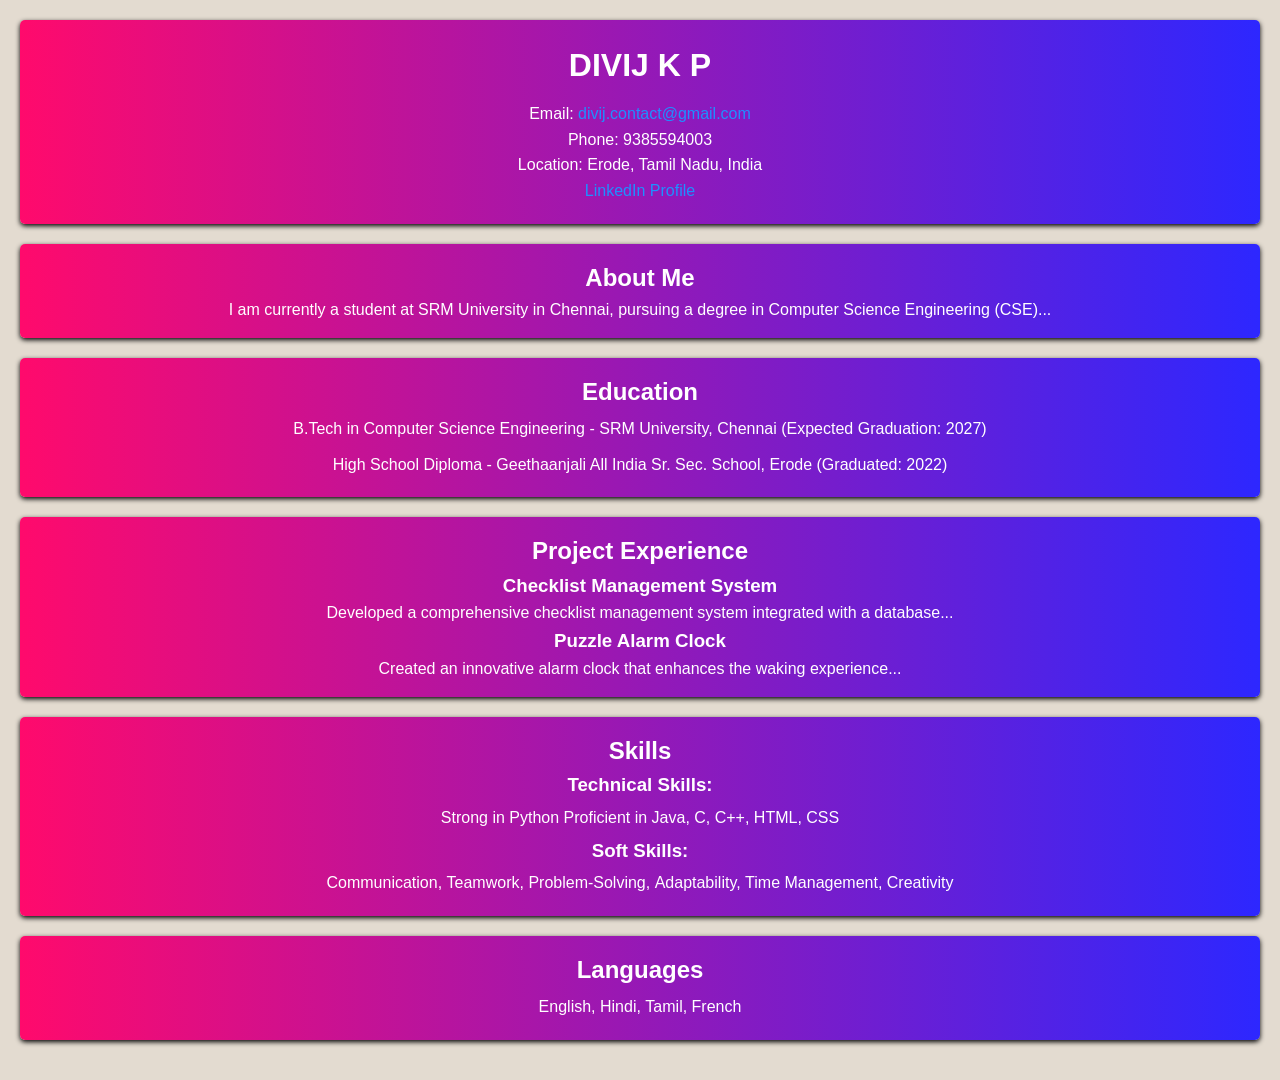
<file: index.html>
<!DOCTYPE html>
<html lang="en">
<head>
    <meta charset="UTF-8">
    <meta name="viewport" content="width=device-width, initial-scale=1.0">
    <title>My Portfolio</title>
    <link rel="stylesheet" href="styles.css"> <!-- Link to your CSS file -->
    <link rel="stylesheet" href="https://cdnjs.cloudflare.com/ajax/libs/animate.css/4.1.1/animate.min.css"> <!-- Include Animate.css -->
</head>
<body>
    <header class="animate__animated animate__fadeIn">
        <h1>DIVIJ K P</h1>
        <p>Email: <a href="mailto:divij.contact@gmail.com">divij.contact@gmail.com</a></p>
        <p>Phone: 9385594003</p>
        <p>Location: Erode, Tamil Nadu, India</p>
        <p><a href="https://www.linkedin.com/in/divij-profile">LinkedIn Profile</a></p>
    </header>

    <section class="animate__animated animate__fadeInLeft">
        <h2>About Me</h2>
        <p>I am currently a student at SRM University in Chennai, pursuing a degree in Computer Science Engineering (CSE)...</p>
    </section>

    <section class="animate__animated animate__fadeInLeft">
        <h2>Education</h2>
        <ul>
            <li>B.Tech in Computer Science Engineering - SRM University, Chennai (Expected Graduation: 2027)</li>
            <li>High School Diploma - Geethaanjali All India Sr. Sec. School, Erode (Graduated: 2022)</li>
        </ul>
    </section>

    <section class="animate__animated animate__fadeInRight">
        <h2>Project Experience</h2>
        <h3>Checklist Management System</h3>
        <p>Developed a comprehensive checklist management system integrated with a database...</p>

        <h3>Puzzle Alarm Clock</h3>
        <p>Created an innovative alarm clock that enhances the waking experience...</p>
    </section>

    <section class="animate__animated animate__fadeInUp">
        <h2>Skills</h2>
        <h3>Technical Skills:</h3>
        <ul>
            <li>Strong in Python</li>
            <li>Proficient in Java, C, C++, HTML, CSS</li>
        </ul>
        <h3>Soft Skills:</h3>
        <ul>
            <li>Communication,</li>
            <li>Teamwork,</li>
            <li>Problem-Solving,</li>
            <li>Adaptability,</li>
            <li>Time Management,</li>
            <li>Creativity</li>
        </ul>
    </section>

    <section class="animate__animated animate__fadeInUp">
        <h2>Languages</h2>
        <ul>
            <li>English,</li>
            <li>Hindi,</li>
            <li>Tamil,</li>
            <li>French</li>
        </ul>
    </section>
</body>
</html>
</file>
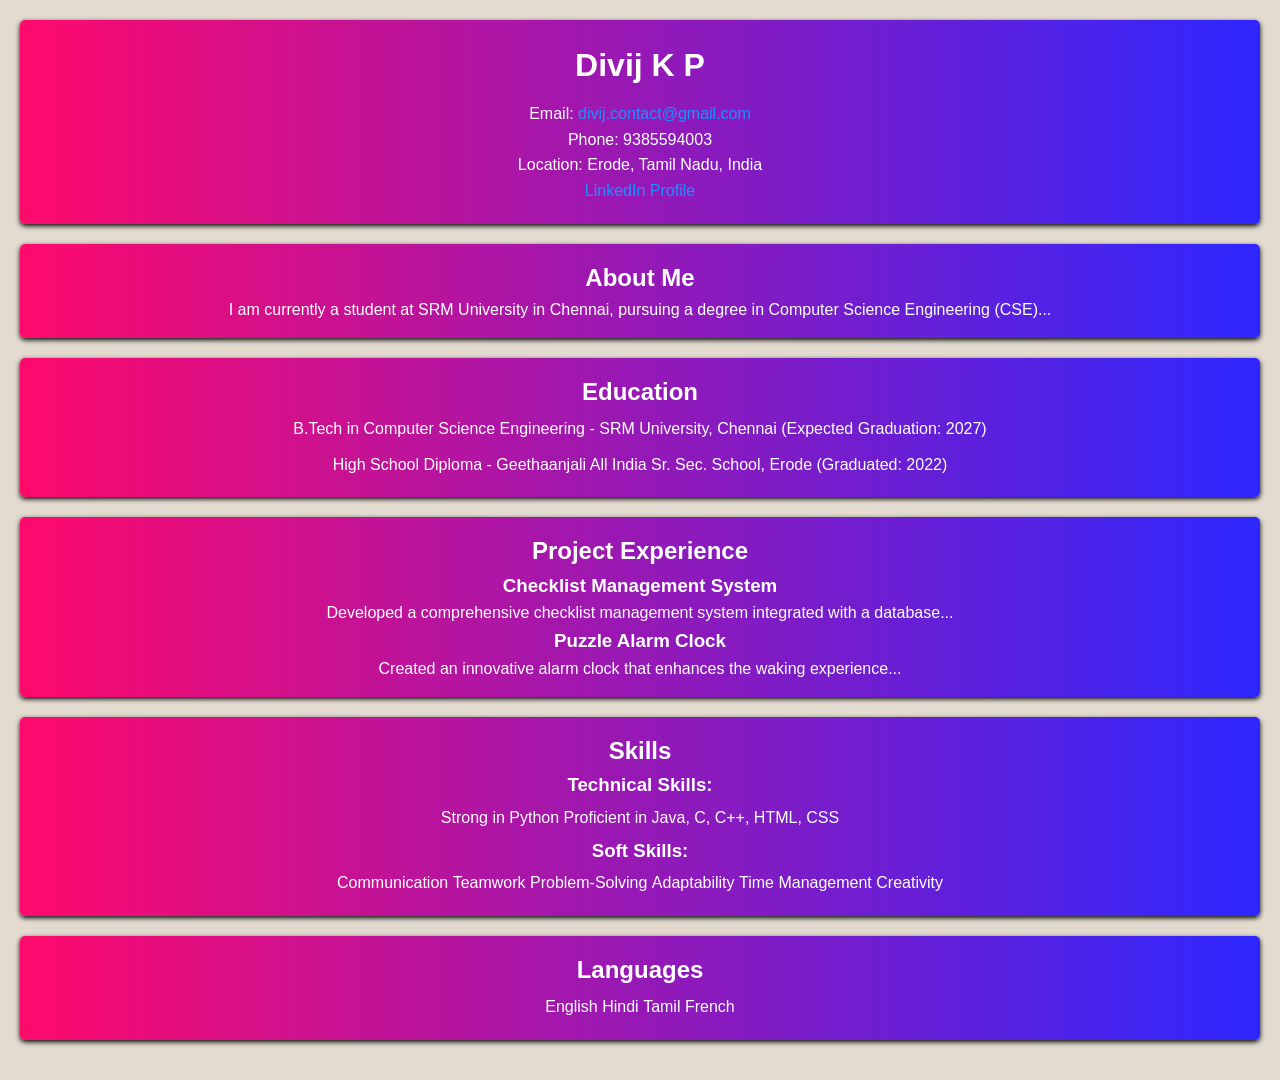
<file: index.html.html>
<!DOCTYPE html>
<html lang="en">
<head>
    <meta charset="UTF-8">
    <meta name="viewport" content="width=device-width, initial-scale=1.0">
    <title>My Portfolio</title>
    <link rel="stylesheet" href="styles.css"> <!-- Link to your CSS file -->
    <link rel="stylesheet" href="https://cdnjs.cloudflare.com/ajax/libs/animate.css/4.1.1/animate.min.css"> <!-- Include Animate.css -->
</head>
<body>
    <header class="animate__animated animate__fadeIn">
        <h1>Divij K P</h1>
        <p>Email: <a href="mailto:divij.contact@gmail.com">divij.contact@gmail.com</a></p>
        <p>Phone: 9385594003</p>
        <p>Location: Erode, Tamil Nadu, India</p>
        <p><a href="https://www.linkedin.com/in/divij-profile">LinkedIn Profile</a></p>
    </header>

    <section class="animate__animated animate__fadeInLeft">
        <h2>About Me</h2>
        <p>I am currently a student at SRM University in Chennai, pursuing a degree in Computer Science Engineering (CSE)...</p>
    </section>

    <section class="animate__animated animate__fadeInLeft">
        <h2>Education</h2>
        <ul>
            <li>B.Tech in Computer Science Engineering - SRM University, Chennai (Expected Graduation: 2027)</li>
            <li>High School Diploma - Geethaanjali All India Sr. Sec. School, Erode (Graduated: 2022)</li>
        </ul>
    </section>

    <section class="animate__animated animate__fadeInRight">
        <h2>Project Experience</h2>
        <h3>Checklist Management System</h3>
        <p>Developed a comprehensive checklist management system integrated with a database...</p>

        <h3>Puzzle Alarm Clock</h3>
        <p>Created an innovative alarm clock that enhances the waking experience...</p>
    </section>

    <section class="animate__animated animate__fadeInUp">
        <h2>Skills</h2>
        <h3>Technical Skills:</h3>
        <ul>
            <li>Strong in Python</li>
            <li>Proficient in Java, C, C++, HTML, CSS</li>
        </ul>
        <h3>Soft Skills:</h3>
        <ul>
            <li>Communication</li>
            <li>Teamwork</li>
            <li>Problem-Solving</li>
            <li>Adaptability</li>
            <li>Time Management</li>
            <li>Creativity</li>
        </ul>
    </section>

    <section class="animate__animated animate__fadeInUp">
        <h2>Languages</h2>
        <ul>
            <li>English</li>
            <li>Hindi</li>
            <li>Tamil</li>
            <li>French</li>
        </ul>
    </section>
</body>
</html>
</file>
<file: styles.css>
/* General Reset */
* {
    margin: 0;
    padding: 0;
    box-sizing: border-box;
}

/* Body Styles */
body {
    font-family: Arial, sans-serif;
    line-height: 1.6;
    background-color: #e3dbd0; /* Changed to black */
    color: #00067d; /* Changed to light grey for readability */
    padding: 20px;
    

    
}

/* Header Styles */
header {
    background: #878278; /* Dark grey to differentiate from the body background */
    color: rgb(255, 255, 255);
    padding: 20px;
    text-align: center;
    border-radius: 5px;
    box-shadow: 0 2px 5px rgb(0, 0, 0);
    background: linear-gradient(to right, #ff0a6c, #2d27ff); /* Gradient with 2 colors */
    /*background: linear-gradient(to right, #040404, #feb47b); /* Gradient from left to right */
    
    
}

header h1 {
    margin-bottom: 10px;
}

/* Section Styles */
section {
    margin: 20px 0;
    padding: 15px;
    text-align: center;
    background: #372e2e; /* Dark grey for section background */
    color: #ffffff; /* Light grey for text color */
    border-radius: 5px;
    background: linear-gradient(to right, #ff0a6c, #2d27ff); /* Gradient with 2 colors */
    box-shadow: 0 2px 5px rgb(0, 0, 0); /* Adjusted shadow to be white with low opacity */
}

section h2 {
    color: #ffffff; /* Bright blue for section headings */

}

/* Link Styles */
a {
    color: #1e90ff; /* Bright blue for links */
    text-decoration: none;
}

a:hover {
    text-decoration: underline;
}

/* List Styles */
ul {
    list-style: disc;               /* Default bullet points */
    padding-left: 0;               /* Remove left padding to allow centering */
    text-align: center;            /* Center the text inside the ul */
}

ul li {
    margin: 5px 0;                /* Space between list items */
    display: inline-block;         /* This allows li elements to be centered */
    text-align: center;            /* Center the text within li */
}
</file>
